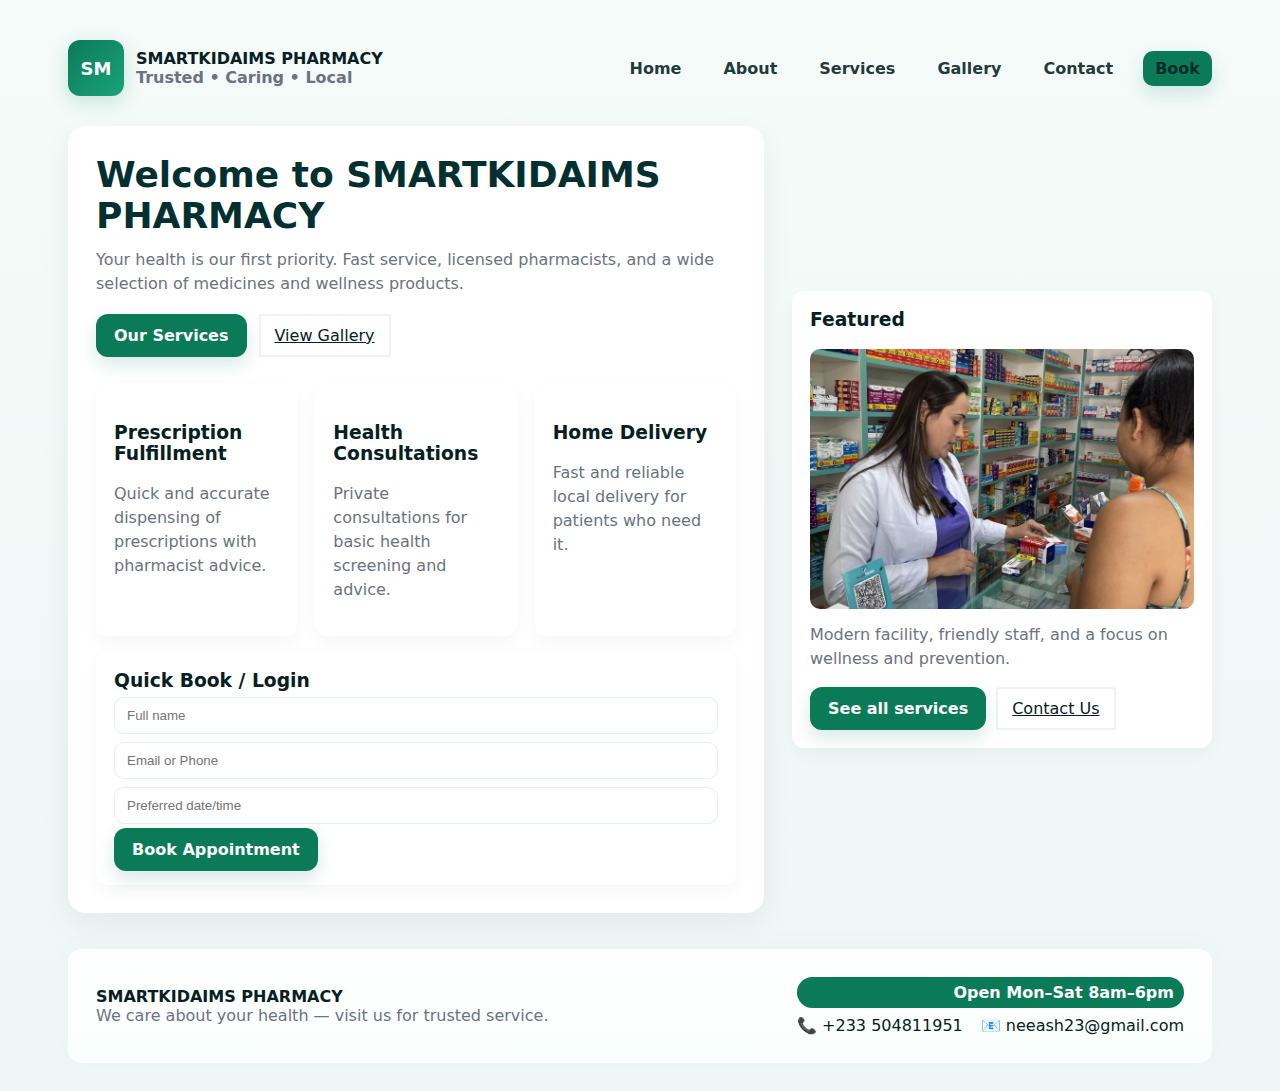
<file: index.html>
<!doctype html>
<html lang="en">
<head>
  <meta charset="utf-8">
  <meta name="viewport" content="width=device-width,initial-scale=1">
  <title>SMARTKIDAIMS PHARMACY</title>
  <link rel="stylesheet" href="styles.css">
</head>
<body>
  <div class="container">
    <nav>
      <div class="brand">
        <div class="logo">SM</div>
        <div>
          <div style="font-weight:800;">SMARTKIDAIMS PHARMACY</div>
          <div class="header-small">Trusted • Caring • Local</div>
        </div>
      </div>
      <div class="nav-links">
        <a href="index.html">Home</a>
        <a href="about.html">About</a>
        <a href="services.html">Services</a>
        <a href="gallery.html">Gallery</a>
        <a href="contact.html">Contact</a>
        <a class="btn" href="#book">Book</a>
      </div>
    </nav>

    <div class="hero">
      <div class="hero-card">
        <h1>Welcome to SMARTKIDAIMS PHARMACY</h1>
        <p>Your health is our first priority. Fast service, licensed pharmacists, and a wide selection of medicines and wellness products.</p>
        <div class="cta">
          <a class="btn" href="#services">Our Services</a>
          <a class="btn-outline" href="#gallery">View Gallery</a>
        </div>

        <div class="services" id="services">
          <div class="card">
            <h3>Prescription Fulfillment</h3>
            <p class="muted">Quick and accurate dispensing of prescriptions with pharmacist advice.</p>
          </div>
          <div class="card">
            <h3>Health Consultations</h3>
            <p class="muted">Private consultations for basic health screening and advice.</p>
          </div>
          <div class="card">
            <h3>Home Delivery</h3>
            <p class="muted">Fast and reliable local delivery for patients who need it.</p>
          </div>
        </div>

        <div style="margin-top:16px;" id="book">
          <div class="card login-panel">
            <h3 style="margin:0 0 6px 0;">Quick Book / Login</h3>
            <div class="form-row">
              <input class="input" placeholder="Full name" />
              <input class="input" placeholder="Email or Phone" />
              <input class="input" placeholder="Preferred date/time" />
              <div style="margin-top:8px;">
                <a class="btn">Book Appointment</a>
              </div>
            </div>
          </div>
        </div>
      </div>

      <div class="card">
        <h3 style="margin-top:0;">Featured</h3>
        <img src="1.jpg" style="width:100%; height:260px; object-fit:cover; border-radius:10px;" alt="Featured">
        <p style="color:var(--muted); margin-top:10px;">Modern facility, friendly staff, and a focus on wellness and prevention.</p>
        <div style="display:flex; gap:10px; margin-top:12px;">
          <a class="btn" href="services.html">See all services</a>
          <a class="btn-outline" href="contact.html">Contact Us</a>
        </div>
      </div>
    </div>

   
    <div class="footer">
      <div>
        <div style="font-weight:800;">SMARTKIDAIMS PHARMACY</div>
        <div style="color:var(--muted)">We care about your health — visit us for trusted service.</div>
      </div>
      <div style="text-align:right;">
        <div class="badge">Open Mon–Sat 8am–6pm</div>
        <div style="margin-top:8px;" class="socials">
          <span>📞 +233 504811951</span>
          <span style="margin-left:8px;">📧 neeash23@gmail.com</span>
        </div>
      </div>
    </div>
  </div>

<script src="script.js"></script>
</body>
</html>
</file>
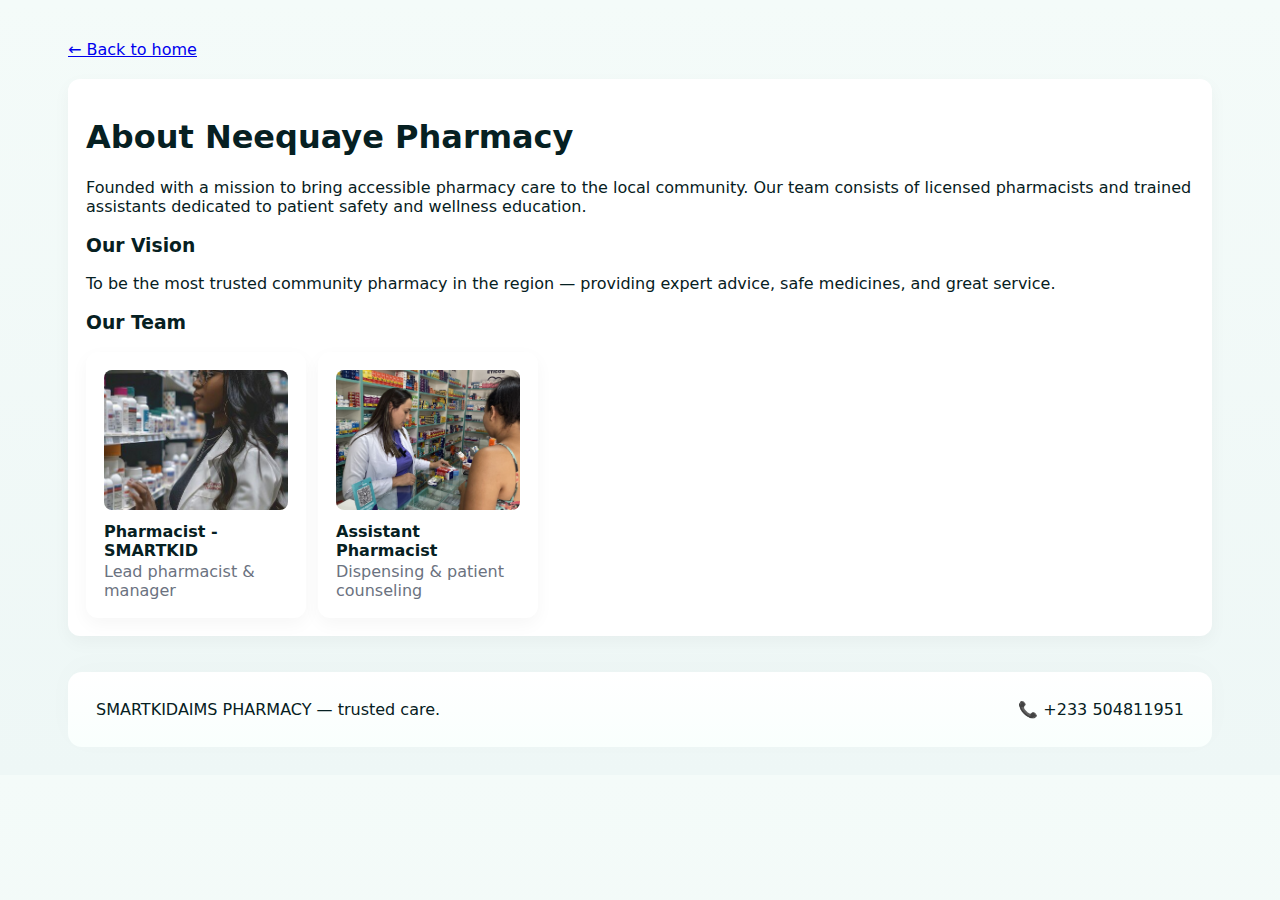
<file: about.html>
<!doctype html>
<html lang="en">
<head><meta charset="utf-8"><meta name="viewport" content="width=device-width,initial-scale=1"><title>About - SMARTKIDAIMS PHARMACY</title><link rel="stylesheet" href="styles.css"></head>
<body>
  <div class="container">
    <nav style="margin-bottom:8px;"><a href="index.html">← Back to home</a></nav>
    <div class="hero-card card">
      <h1>About Neequaye Pharmacy</h1>
      <p>Founded with a mission to bring accessible pharmacy care to the local community. Our team consists of licensed pharmacists and trained assistants dedicated to patient safety and wellness education.</p>
      <h3>Our Vision</h3>
      <p>To be the most trusted community pharmacy in the region — providing expert advice, safe medicines, and great service.</p>
      <h3>Our Team</h3>
      <div style="display:flex; gap:12px; flex-wrap:wrap;">
        <div class="card" style="width:220px;">
          <img src="7.jpg" style="width:100%; height:140px; object-fit:cover; border-radius:8px;">
          <h4 style="margin:8px 0 2px 0;">Pharmacist - SMARTKID</h4>
          <div style="color:var(--muted)">Lead pharmacist & manager</div>
        </div>
        <div class="card" style="width:220px;">
          <img src="10.jpg" style="width:100%; height:140px; object-fit:cover; border-radius:8px;">
          <h4 style="margin:8px 0 2px 0;">Assistant Pharmacist</h4>
          <div style="color:var(--muted)">Dispensing & patient counseling</div>
        </div>
      </div>
    </div>
    <div class="footer">
      <div> SMARTKIDAIMS PHARMACY — trusted care.</div>
      <div>📞 +233 504811951</div>
    </div>
  </div>
<script src="script.js"></script>
</body>
</html>
</file>
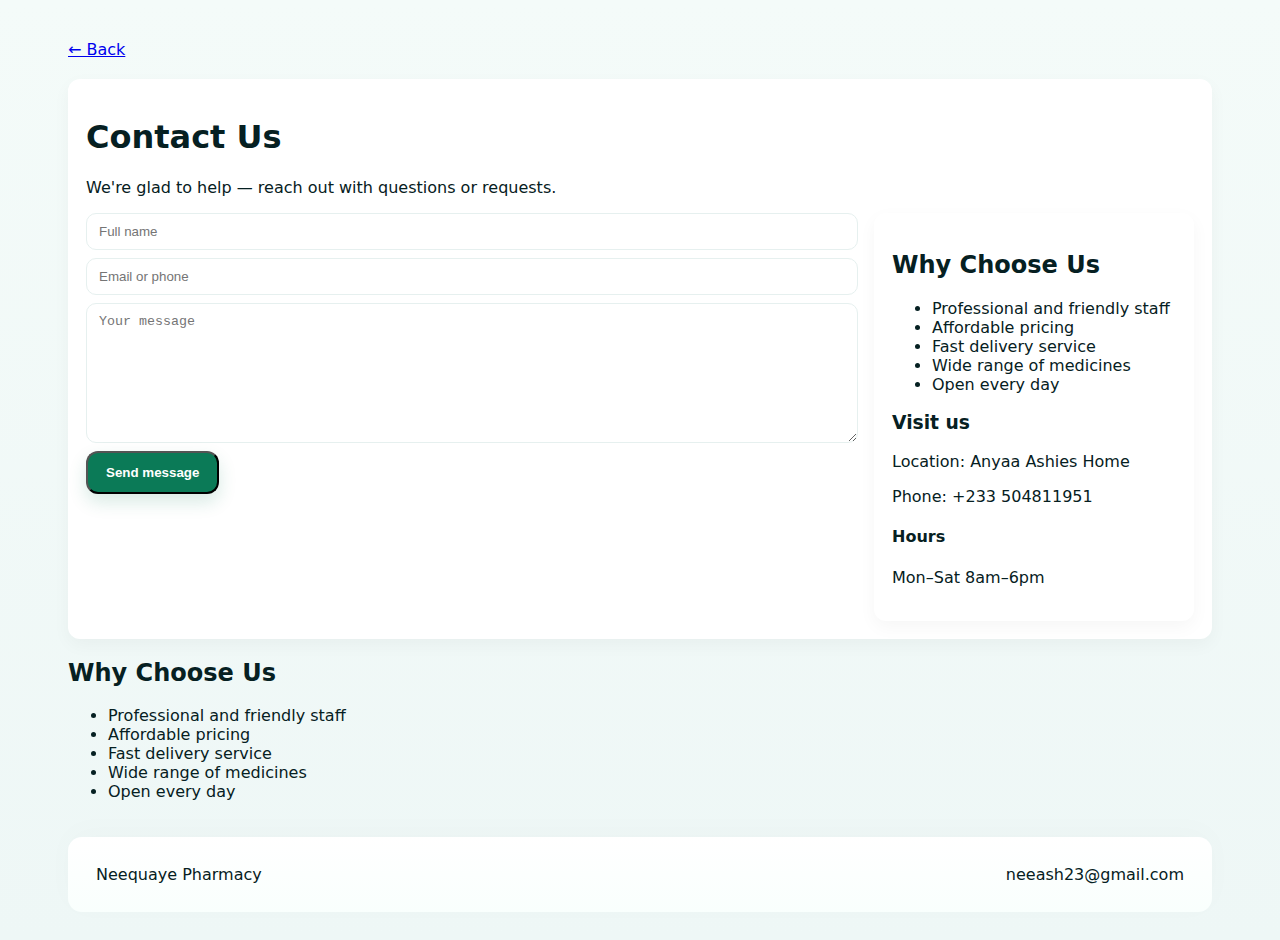
<file: contact.html>
<!doctype html>
<html lang="en">
<head><meta charset="utf-8"><meta name="viewport" content="width=device-width,initial-scale=1"><title>Contact - Neequaye Pharmacy</title><link rel="stylesheet" href="styles.css"></head>
<body>
  <div class="container">
    <nav style="margin-bottom:8px;"><a href="index.html">← Back</a></nav>
    <div class="card hero-card">
      <h1>Contact Us</h1>
      <p>We're glad to help — reach out with questions or requests.</p>
      <div style="display:flex; gap:16px; margin-top:12px; flex-wrap:wrap;">
        <form style="flex:1; min-width:260px;">
          <div class="form-row"><input class="input" placeholder="Full name"></div>
          <div class="form-row"><input class="input" placeholder="Email or phone"></div>
          <div class="form-row"><textarea class="input" placeholder="Your message" style="height:140px;"></textarea></div>
          <div><button class="btn" type="button">Send message</button></div>
        </form>
        <div style="width:320px;" class="card">
        <section class="features">
    <h2>Why Choose Us</h2>
    <ul>
        <li>Professional and friendly staff</li>
        <li>Affordable pricing</li>
        <li>Fast delivery service</li>
        <li>Wide range of medicines</li>
        <li>Open every day</li>
    </ul>
</section>     
          <h3>Visit us</h3>
          <p>Location: Anyaa Ashies Home</p>
          <p>Phone: +233 504811951</p>
          <h4>Hours</h4>
          <p>Mon–Sat 8am–6pm</p>
        </div>
      </div>
    </div>
    <section class="features">
    <h2>Why Choose Us</h2>
    <ul>
        <li>Professional and friendly staff</li>
        <li>Affordable pricing</li>
        <li>Fast delivery service</li>
        <li>Wide range of medicines</li>
        <li>Open every day</li>
    </ul>
</section>

    <div class="footer">
      <div>Neequaye Pharmacy</div>
      <div>neeash23@gmail.com</div>
    </div>
  </div>
<script src="script.js"></script>
</body>
</html>
</file>
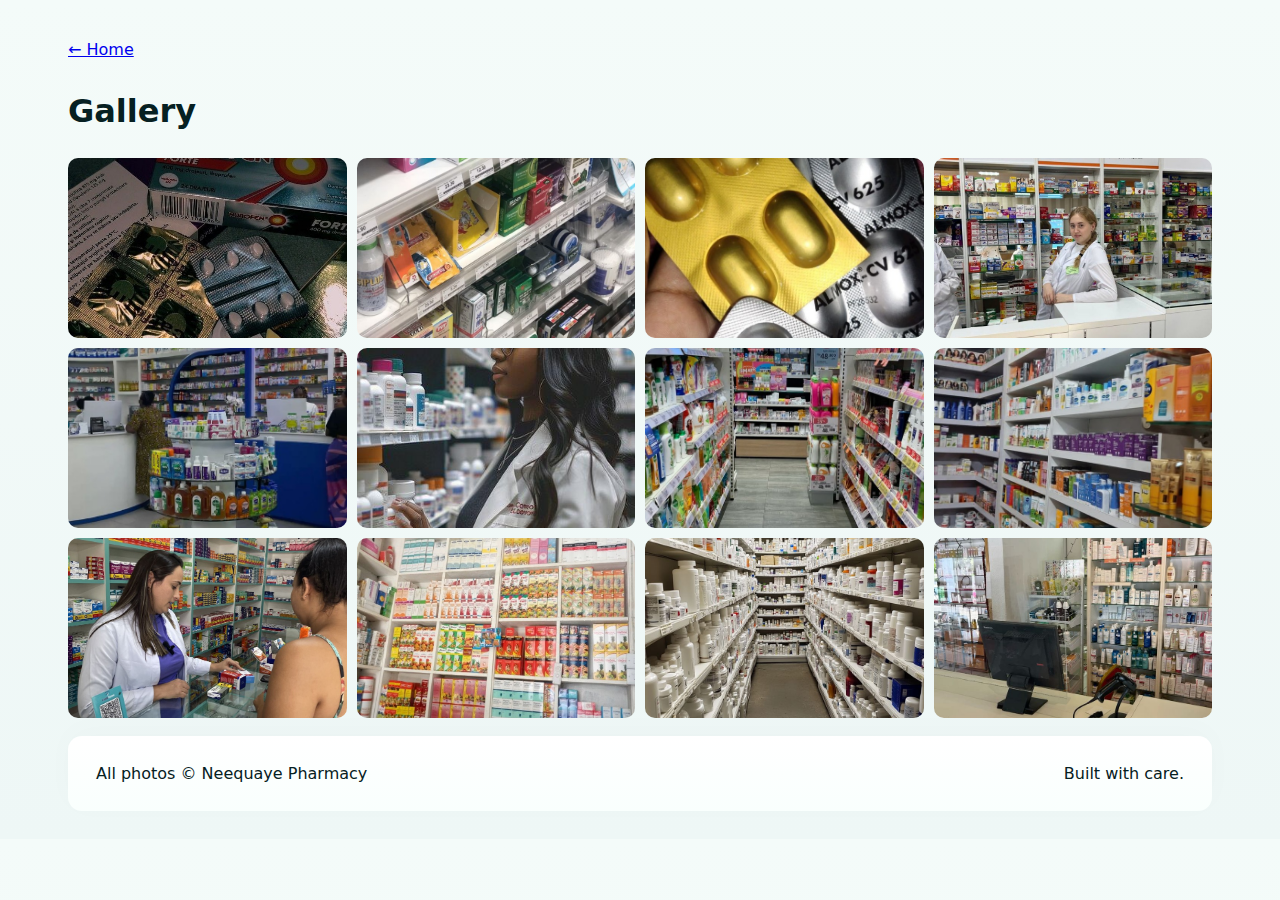
<file: gallery.html>
<!doctype html>
<html lang="en">
<head><meta charset="utf-8"><meta name="viewport" content="width=device-width,initial-scale=1"><title>Gallery - Neequaye Pharmacy</title><link rel="stylesheet" href="styles.css"></head>
<body>
  <div class="container">
    <nav style="margin-bottom:8px;"><a href="index.html">← Home</a></nav>
    <h1>Gallery</h1>
    <div class="gallery">
      <img src="2.jpg" alt="photo 1">
      <img src="3.jpg" alt="photo 2">
      <img src="4.jpg" alt="photo 3">
      <img src="5.jpg" alt="photo 4">
      <img src="6.jpg" alt="photo 5">
      <img src="7.jpg" alt="photo 6">
      <img src="8.jpg" alt="photo 7">
      <img src="9.jpg" alt="photo 8">
      <img src="10.jpg" alt="photo 9">
      <img src="11.jpg" alt="photo 10">
      <img src="12.jpg" alt="photo 11">
      <img src="13.jpg" alt="photo 12">
         

    </div>
    <div style="margin-top:18px;" class="footer">
      <div>All photos © Neequaye Pharmacy</div>
      <div>Built with care.</div>
    </div>
  </div>
<script src="script.js"></script>
</body>
</html>
</file>
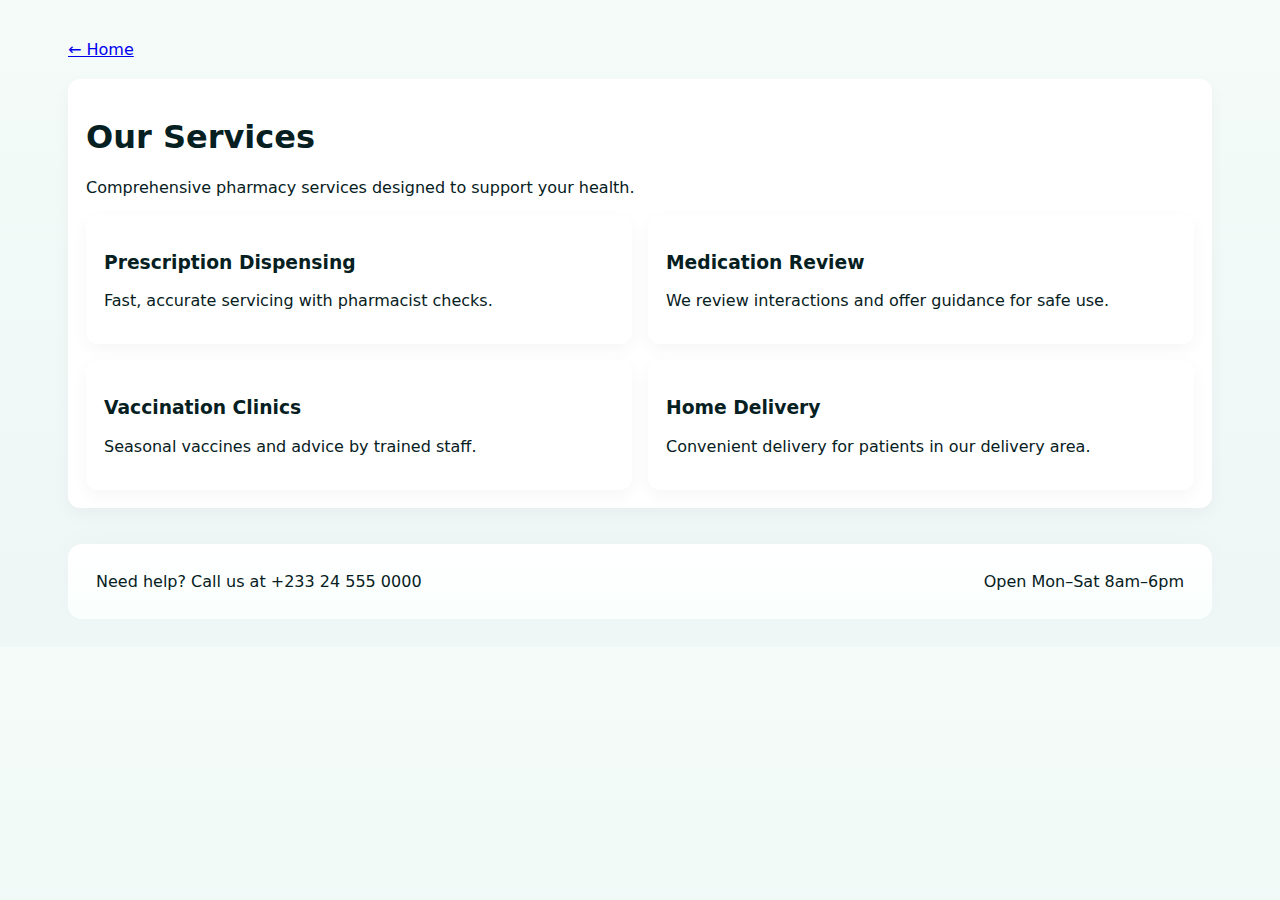
<file: services.html>
<!doctype html>
<html lang="en">
<head><meta charset="utf-8"><meta name="viewport" content="width=device-width,initial-scale=1"><title>Services - Neequaye Pharmacy</title><link rel="stylesheet" href="styles.css"></head>
<body>
  <div class="container">
    <nav style="margin-bottom:8px;"><a href="index.html">← Home</a></nav>
    <div class="hero-card card">
      <h1>Our Services</h1>
      <p>Comprehensive pharmacy services designed to support your health.</p>
      <div style="display:grid; grid-template-columns:repeat(2,1fr); gap:16px; margin-top:18px;">
        <div class="card"><h3>Prescription Dispensing</h3><p>Fast, accurate servicing with pharmacist checks.</p></div>
        <div class="card"><h3>Medication Review</h3><p>We review interactions and offer guidance for safe use.</p></div>
        <div class="card"><h3>Vaccination Clinics</h3><p>Seasonal vaccines and advice by trained staff.</p></div>
        <div class="card"><h3>Home Delivery</h3><p>Convenient delivery for patients in our delivery area.</p></div>
      </div>
    </div>
    <div class="footer">
      <div>Need help? Call us at +233 24 555 0000</div>
      <div>Open Mon–Sat 8am–6pm</div>
    </div>
  </div>
<script src="script.js"></script>
</body>
</html>
</file>
<file: styles.css>
/* styles.css - Neequaye Pharmacy attractive modern styling */
:root{
  --accent: #0b7a57;
  --accent-2: #1aa37a;
  --bg: #f7fbfb;
  --card: #ffffff;
  --muted: #6b7280;
  --radius: 14px;
  --glass: rgba(255,255,255,0.6);
}
*{box-sizing:border-box}
body{font-family:Inter, system-ui, -apple-system, "Segoe UI", Roboto, "Helvetica Neue", Arial; margin:0; background:linear-gradient(180deg,#f4fbf9, #eef7f6); color:#062022;}
.container{max-width:1200px; margin:0 auto; padding:28px;}
nav{display:flex; align-items:center; justify-content:space-between; gap:16px; padding:12px 0;}
.brand{display:flex; align-items:center; gap:12px;}
.logo{width:56px; height:56px; border-radius:12px; background:linear-gradient(135deg,var(--accent),var(--accent-2)); display:flex; align-items:center; justify-content:center; color:white; font-weight:700; font-size:18px; box-shadow:0 6px 20px rgba(11,122,87,0.18);}
.nav-links{display:flex; gap:18px; align-items:center;}
.nav-links a{color:rgba(6,32,34,0.9); text-decoration:none; padding:8px 12px; border-radius:10px; font-weight:600;}
.nav-links a:hover{background:var(--glass);}
.hero{display:grid; grid-template-columns:1fr 420px; gap:28px; align-items:center; margin-top:18px;}
.hero-card{background:var(--card); border-radius:18px; padding:28px; box-shadow:0 10px 30px rgba(10,30,30,0.06);}
.hero h1{margin:0; font-size:36px; color:#023031;}
.hero p{color:var(--muted); margin-top:12px; line-height:1.5;}
.cta{margin-top:18px; display:flex; gap:12px;}
.btn{background:var(--accent); color:white; padding:12px 18px; border-radius:12px; text-decoration:none; font-weight:700; box-shadow:0 8px 18px rgba(11,122,87,0.16);}
.btn-outline{background:transparent; border:2px solid rgba(6,32,34,0.06); color:#062022; padding:10px 14px;}
.login-panel{background:linear-gradient(180deg, rgba(255,255,255,0.8), rgba(250,250,250,0.8)); padding:18px; border-radius:12px; box-shadow:0 8px 22px rgba(5,20,20,0.05);}
.form-row{display:flex; flex-direction:column; gap:8px; margin-bottom:8px;}
.input{padding:10px 12px; border-radius:10px; border:1px solid #e6f0ef; outline:none;}
.services{display:grid; grid-template-columns:repeat(3,1fr); gap:18px; margin-top:28px;}
.card{background:var(--card); padding:18px; border-radius:12px; box-shadow:0 6px 18px rgba(8,20,20,0.04);}
.gallery{margin-top:28px; display:grid; grid-template-columns:repeat(4,1fr); gap:10px;}
.gallery img{width:100%; height:180px; object-fit:cover; border-radius:10px; transition:transform .25s ease; cursor:pointer;}
.gallery img:hover{transform:scale(1.03)}
.footer{margin-top:36px; padding:28px; border-radius:14px; background:linear-gradient(180deg,#ffffff, #f9fffd); display:flex; justify-content:space-between; gap:18px; align-items:center; box-shadow:0 -6px 30px rgba(10,30,20,0.02);}
.footer .socials{display:flex; gap:10px;}
.badge{background:var(--accent); color:white; padding:6px 10px; border-radius:999px; font-weight:700;}
@media(max-width:900px){
  .hero{grid-template-columns:1fr;}
  .gallery{grid-template-columns:repeat(2,1fr);}
  .services{grid-template-columns:1fr;}
}
.header-small{display:flex; gap:10px; align-items:center; color:var(--muted); font-weight:600;}
</file>
